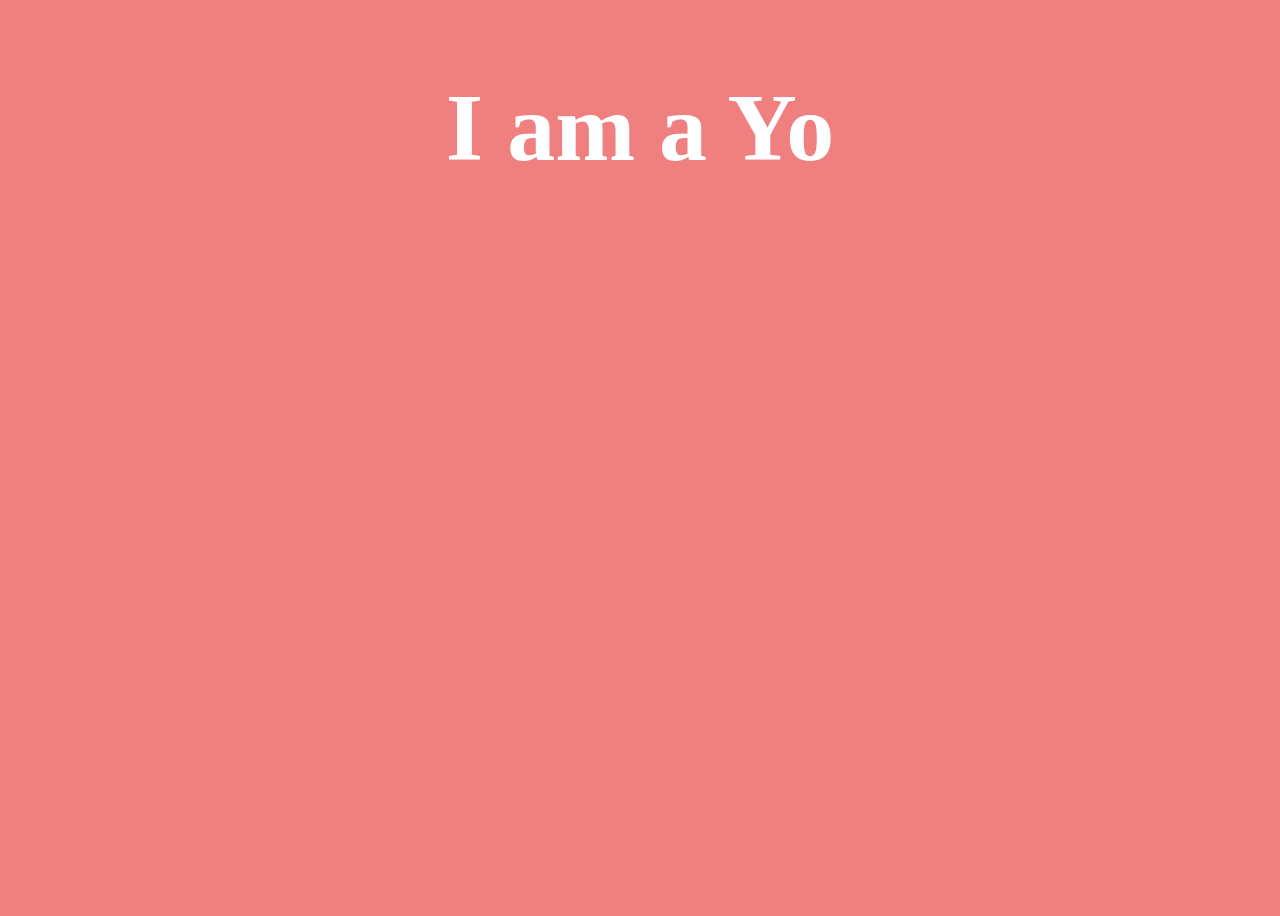
<file: auto-text-animation/index.html>
<!DOCTYPE html>
<html lang="en">
<head>
  <meta charset="UTF-8">
  <meta name="viewport" content="width=device-width, initial-scale=1.0">
  <link rel="stylesheet" href="./style.css">
  <title>Auto Text</title>
</head>
<body>

  <script src="./app.js"></script>
</body>
</html>
</file>
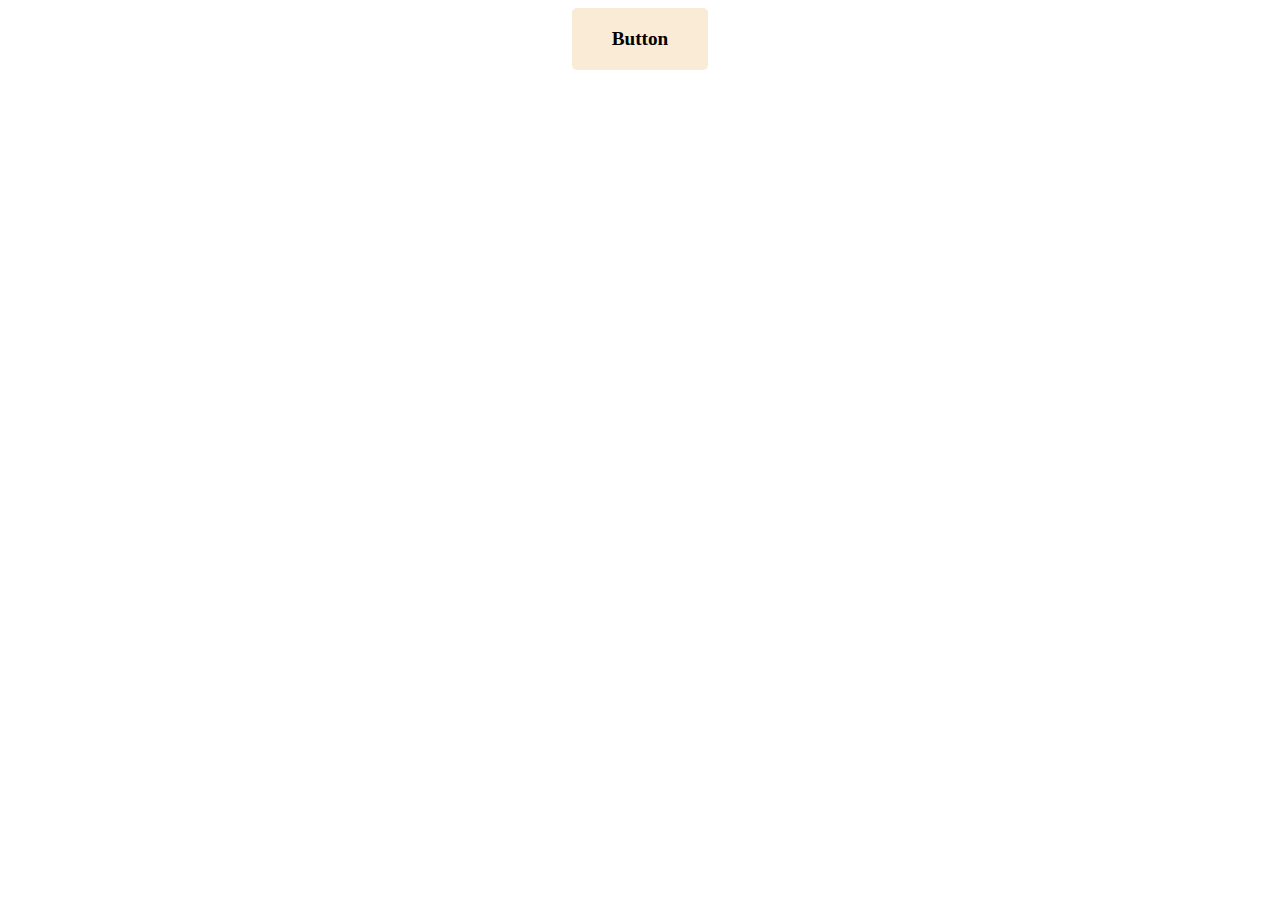
<file: button-ripple-effect/index.html>
<!DOCTYPE html>
<html lang="en">
<head>
  <meta charset="UTF-8">
  <meta name="viewport" content="width=device-width, initial-scale=1.0">
  <link rel="stylesheet" href="./style.css">
  <title></title>
</head>
<body>

  <a class="button"><span class="text">Button</span></a>

  <script src="./app.js"></script>
</body>
</html>
</file>
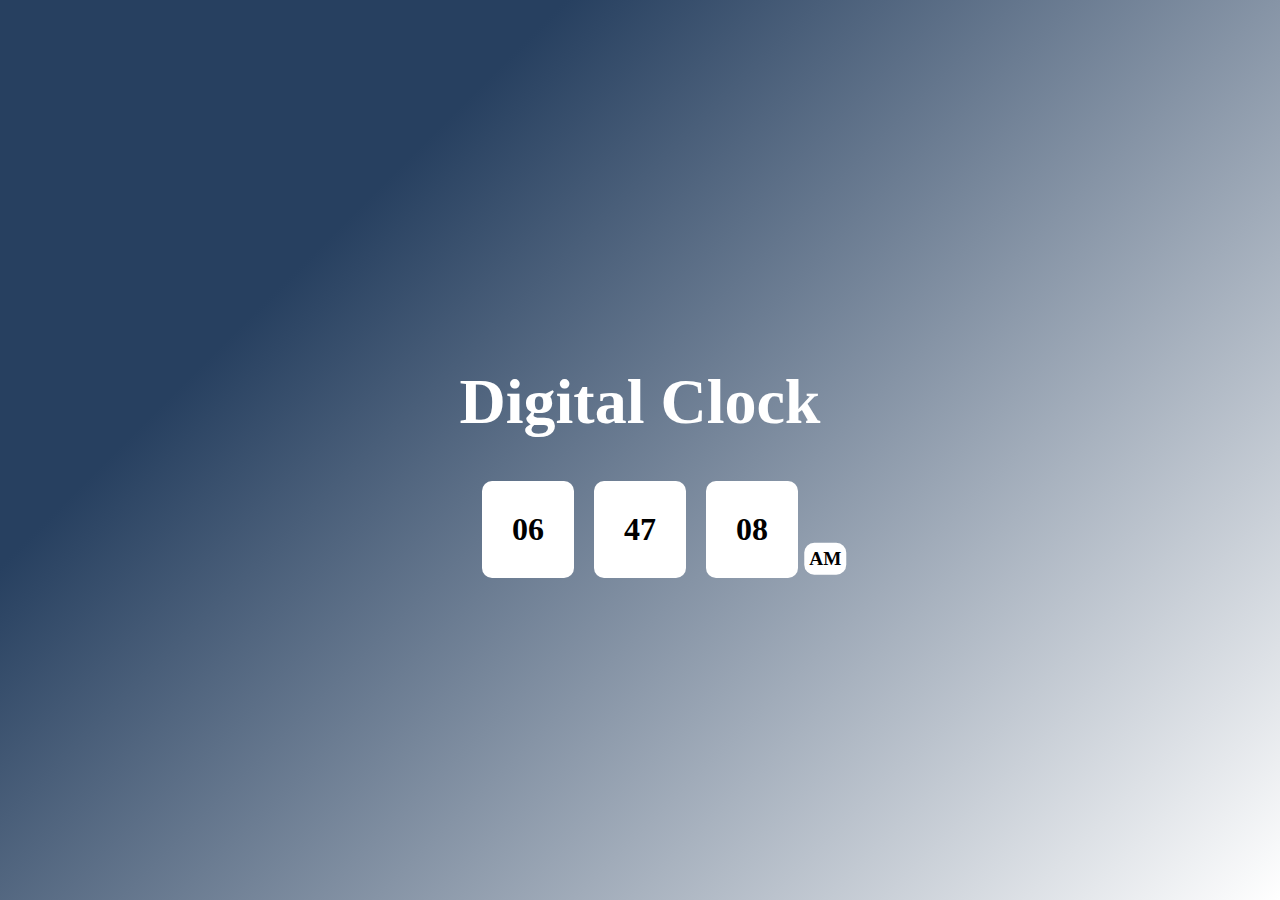
<file: digital-clock/index.html>
<!DOCTYPE html>
<html lang="en">
<head>
  <meta charset="UTF-8">
  <meta name="viewport" content="width=device-width, initial-scale=1.0">
  <link rel="stylesheet" href="./style.css">
  <title></title>
</head>
<body>
  <div class="container">
    <h1>Digital Clock</h1>
    <div class="time-container">
      <span class="hour">08</span>
      <span class="minute">07</span>
      <span class="second">12</span>
      <span class="meridiam">PM</span>
    </div>
  </div>

  <script src="./app.js"></script>
</body>
</html>
</file>
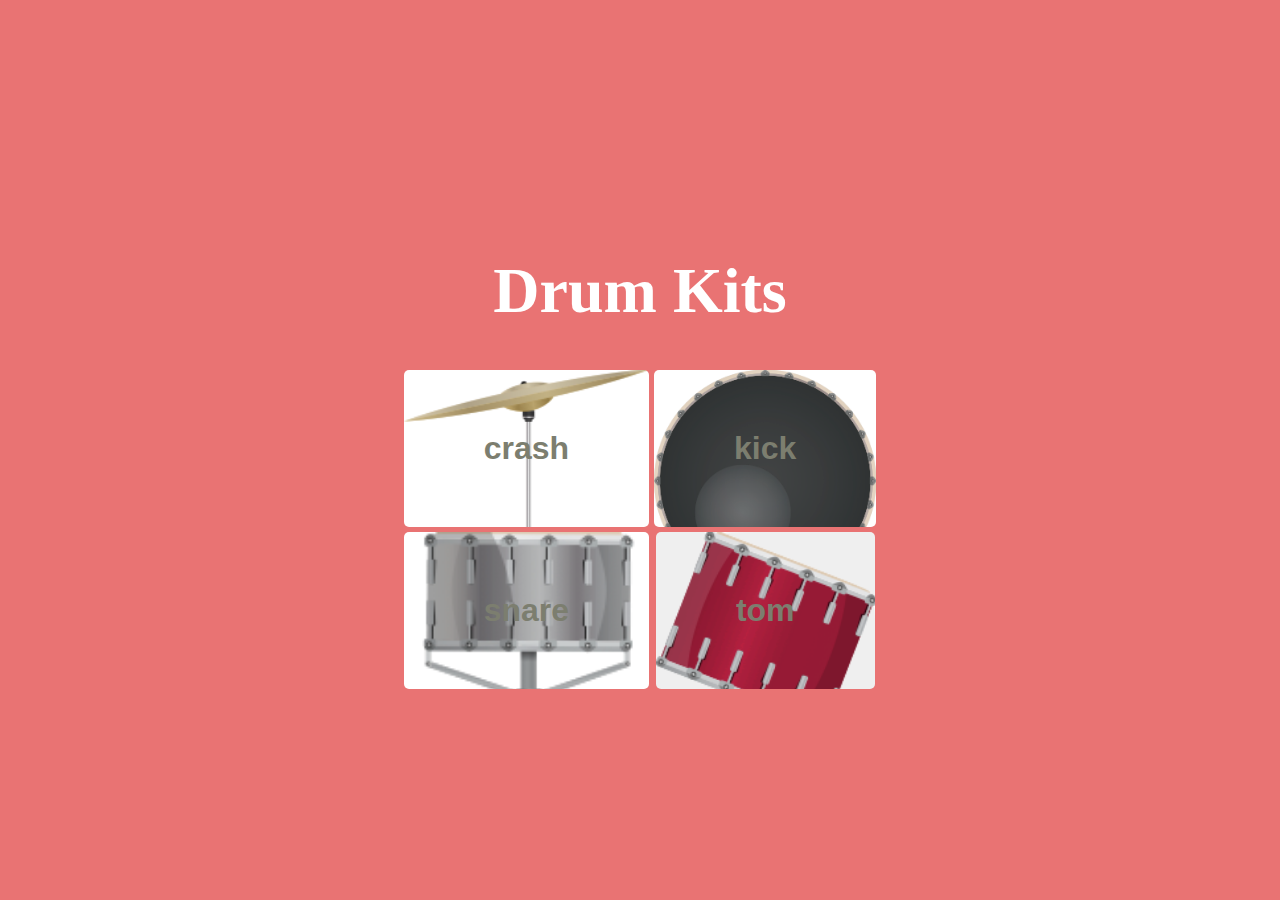
<file: drum-kits/index.html>
<!DOCTYPE html>
<html lang="en">
<head>
  <meta charset="UTF-8">
  <meta name="viewport" content="width=device-width, initial-scale=1.0">
  <link rel="stylesheet" href="./style.css">
  <title></title>
  <link rel="stylesheet" href="https://cdnjs.cloudflare.com/ajax/libs/font-awesome/6.5.2/css/all.min.css" integrity="sha512-SnH5WK+bZxgPHs44uWIX+LLJAJ9/2PkPKZ5QiAj6Ta86w+fsb2TkcmfRyVX3pBnMFcV7oQPJkl9QevSCWr3W6A==" crossorigin="anonymous" referrerpolicy="no-referrer" />
</head>
<body>

  <div class="container">
    <h1>Drum Kits <i class="fas fa-drum"></i></h1>
    <div class="drum-container">
    </div>
  </div>

  <script src="./app.js"></script>
</body>
</html>
</file>
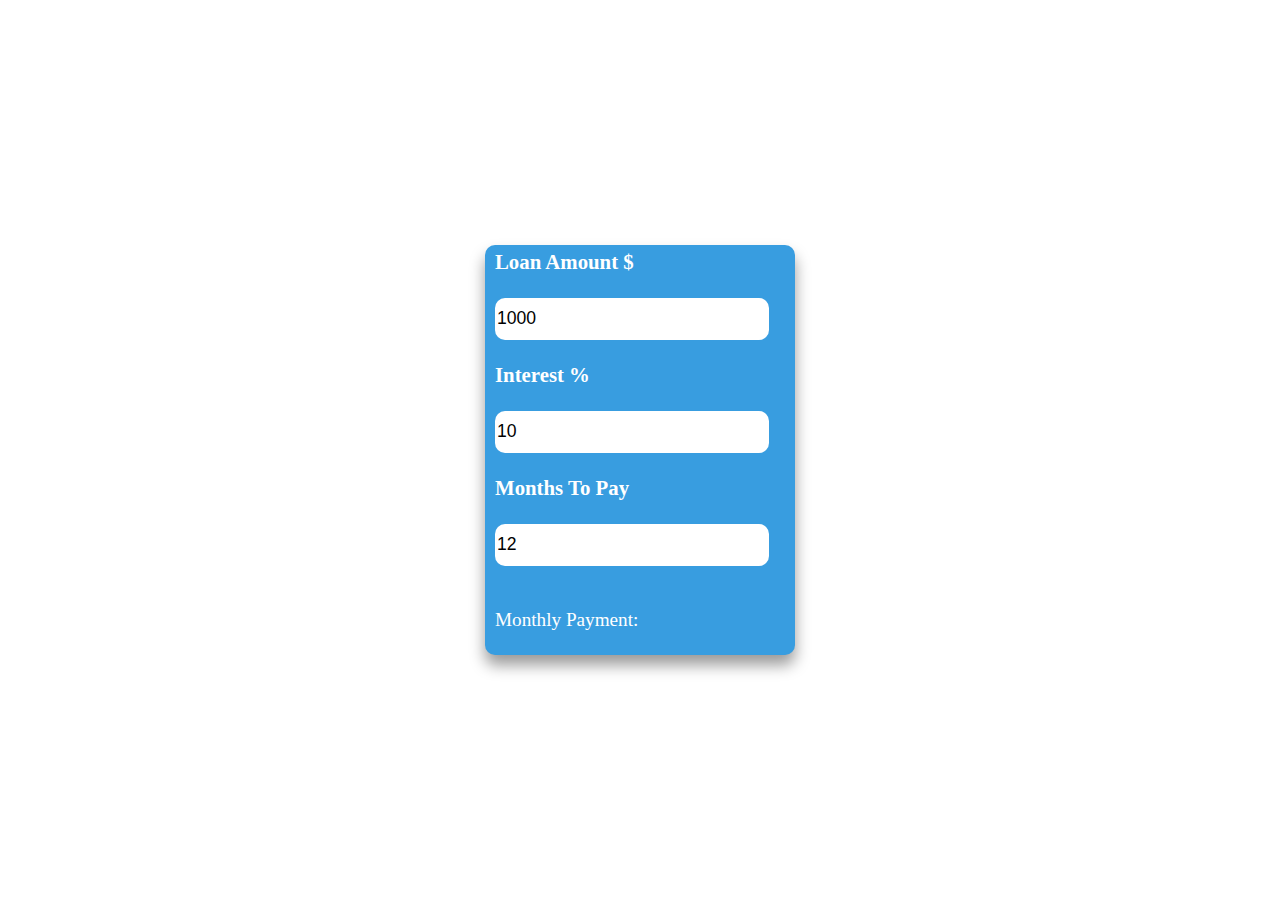
<file: loan-calculator/index.html>
<!DOCTYPE html>
<html lang="en">
<head>
  <meta charset="UTF-8">
  <meta name="viewport" content="width=device-width, initial-scale=1.0">
  <link rel="stylesheet" href="./style.css">
  <title></title>
</head>
<body>
  <div class="container">
    <form class="loan-calculator">
      <label>Loan Amount $</label>
      <input onchange="calculate()" type="number" id="loanAmount" min="10"
       max="100000" value="1000">
      <label>Interest %</label>
      <input onchange="calculate()" type="number" min="1" max="100" id="interest" value="10">
      <label>Months To Pay</label>
      <input onchange="calculate()" type="number" max="48" min="1" id="monthsToPay" value="12">
      <p>Monthly Payment: <span class="monthlyPayment"></span></p>
    </form>
  </div>

  <script src="./app.js"></script>
</body>
</html>
</file>
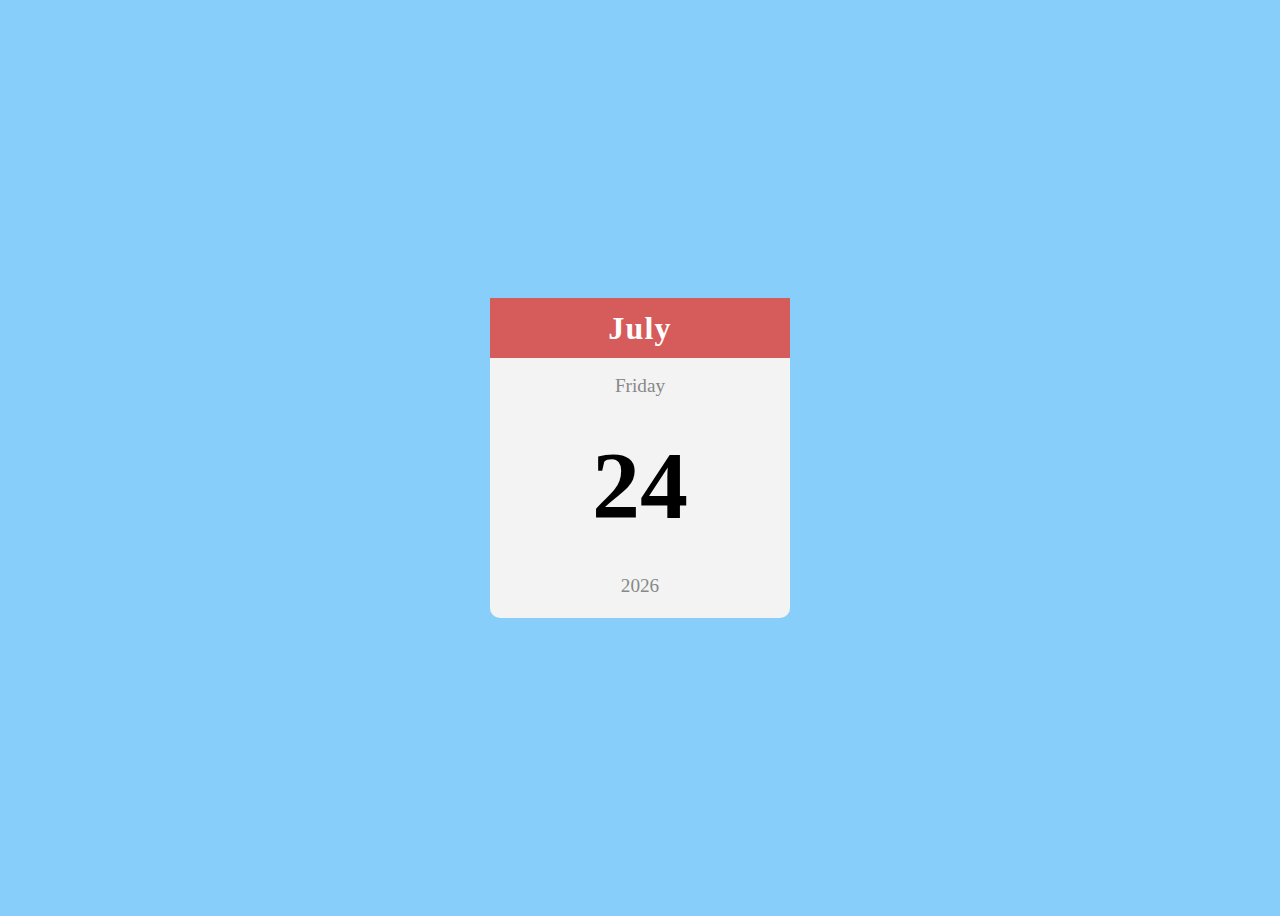
<file: mini-calendar/index.html>
<!DOCTYPE html>
<html lang="en">
<head>
  <meta charset="UTF-8">
  <meta name="viewport" content="width=device-width, initial-scale=1.0">
  <link rel="stylesheet" href="./style.css">
  <title></title>
</head>
<body>

  <div class="container">
    <div class="month-container">
      <span>December</span>
    </div>
    <div class="date-body">
    </div>
  </div>

  <script src="./app.js"></script>
</body>
</html>
</file>
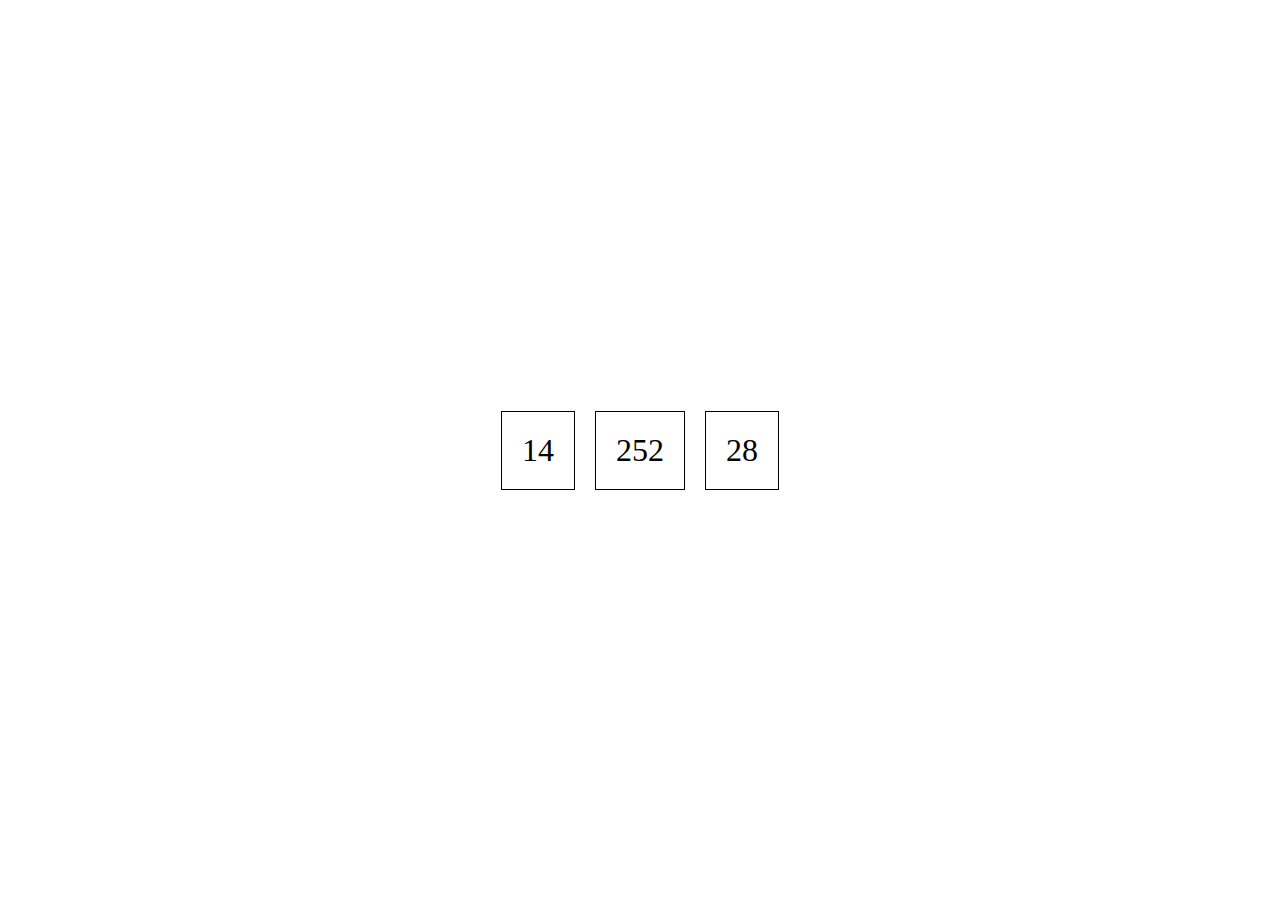
<file: profile-statistics/index.html>
<!DOCTYPE html>
<html lang="en">
<head>
  <meta charset="UTF-8">
  <meta name="viewport" content="width=device-width, initial-scale=1.0">
  <link rel="stylesheet" href="./style.css">
  <title></title>
</head>
<body>

  <div class="container">
    <span class="counter" data-ceil="15">15</span>
    <span class="counter" data-ceil="260">260</span>
    <span class="counter" data-ceil="27">27</span>
  </div>

  <script src="./app.js"></script>
</body>
</html>
</file>
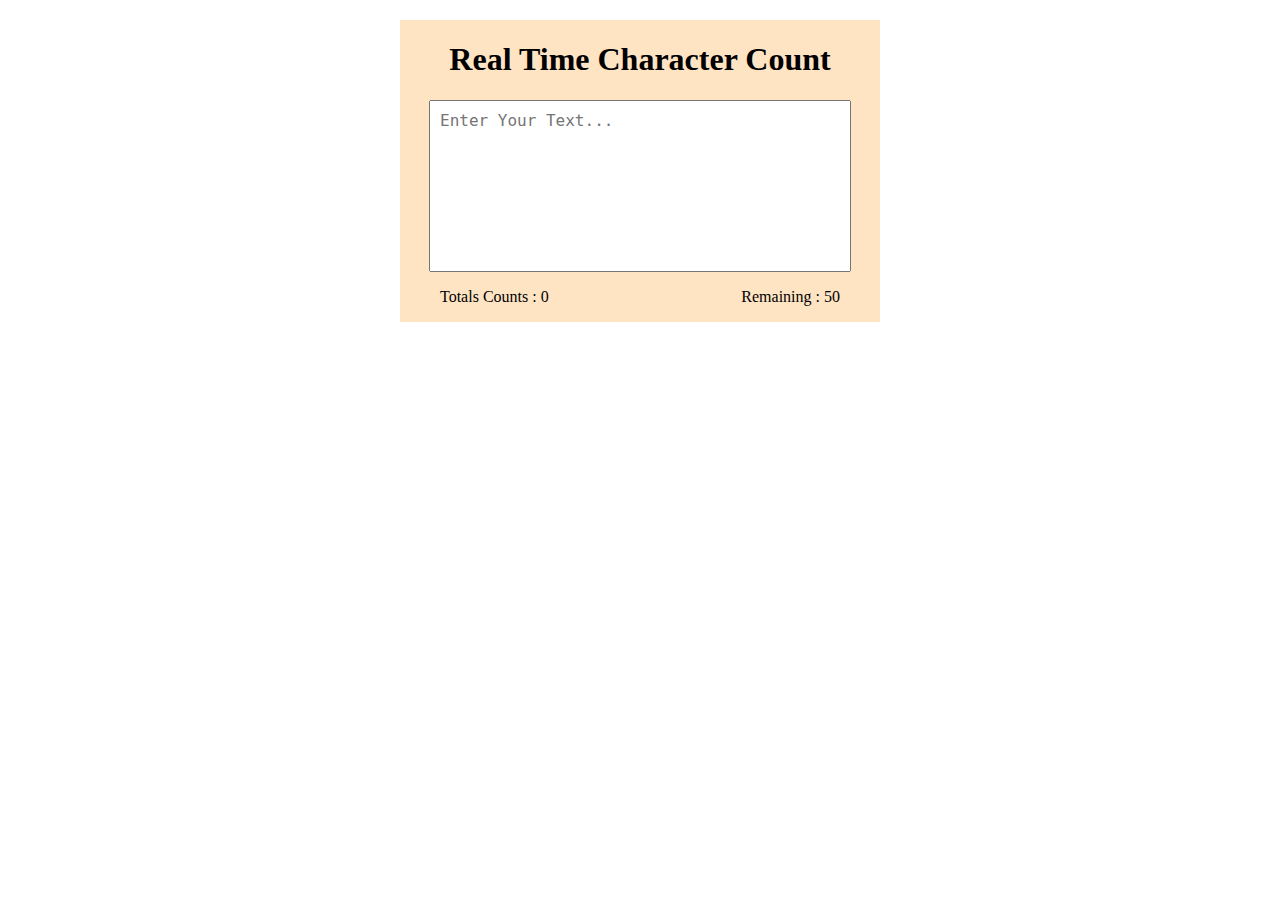
<file: realtime-character-count/index.html>
<!DOCTYPE html>
<html lang="en">
<head>
  <meta charset="UTF-8">
  <meta name="viewport" content="width=device-width, initial-scale=1.0">
  <link rel="stylesheet" href="./style.css">
  <title></title>
</head>
<body>
  <div class="container">
    <h1>Real Time Character Count</h1>
    <textarea maxlength="50" placeholder="Enter Your Text..."></textarea>
    <div class="count-container">
      <p>Totals Counts : <span class="count">0</span></p>
      <p>Remaining : <span class="remaining"></span></p>
    </div>
  </div>
  <script src="./app.js"></script>
</body>
</html>
</file>
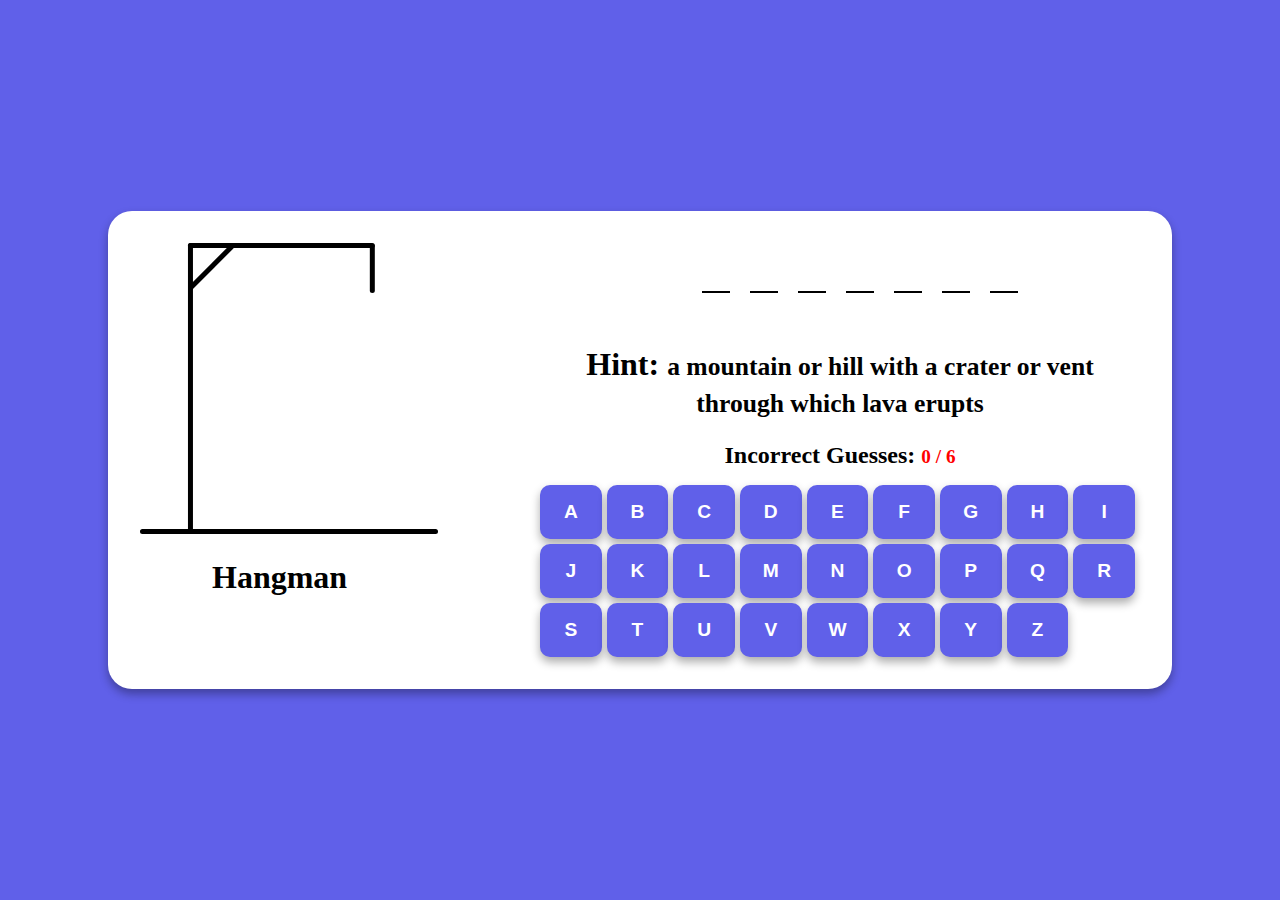
<file: game/hangman/index.html>
<!DOCTYPE html>
<html lang="en">
  <head>
    <meta charset="UTF-8" />
    <meta name="viewport" content="width=device-width, initial-scale=1.0" />
    <link rel="stylesheet" href="./style.css" />
    <title></title>
  </head>
  <body>
    <main>
      <div class="container">
        <div class="hangman">
          <div class="img__holder">
            <img src="./images/hangman-0.svg" alt="" />
          </div>
          <h1>Hangman</h1>
        </div>
        <div>
          <ul class="word-display"></ul>
          <h1 class="hint-text">
            Hint:
            <b>a large natural elevation of the earth's surface</b>
          </h1>
          <h1 class="incorrect-guess">
            Incorrect Guesses:
            <b>0 / 6</b>
          </h1>
          <div class="keyboard"></div>
        </div>
      </div>
    </main>

    <script src="./js/app.js" type="module"></script>
  </body>
</html>
</file>
<file: auto-text-animation/style.css>
body{
  background: lightcoral;
  display: flex;
  justify-content: center;
  min-height: 100vh;
}

h1{
  color: white;
  font-size: 6rem;
}

span{
  padding-inline: 10px;
}
</file>
<file: button-ripple-effect/style.css>
body{
  display: flex;
  justify-content: center;
  min-height: 100vh;
}

.button{
  width: max-content;
  height: max-content;
  padding: 20px 40px;
  font-size: 1.2rem;
  font-weight: bold;
  border: none;
  border-radius: 5px;
  background-color: antiquewhite;
  overflow: hidden;
  position: relative;
}

.button .text{
  position: relative;
  z-index: 2;
}

.button::before{
  content: '';
  position: absolute;
  left: var(--posX);
  top: var(--posY);
  background-color: orange;
  height: 0;
  width: 0;
  transform: translate(-50%, -50%);
  transition: width 0.5s, height 0.5s;
  border-radius: 40px;
}

.button:hover::before{
  width: 300px;
  height: 300px;
}
</file>
<file: digital-clock/style.css>
body{
  margin: 0;
  padding: 0;
  box-sizing: border-box;
  background-color: #ffffff;
  background-image: linear-gradient(315deg, #ffffff 0%, #274060 74%);
  display: flex;
  min-height: 100vh;
  background-repeat: no-repeat;
  background-size: cover;
  background-position: center;
  align-items: center;
  justify-content: center;
}

.container{
  max-width: 400px;
  width: 100%;
  display: flex;
  flex-direction: column;
  align-items: center;
}

.container h1{
  color: white;
  font-size: 4rem;
}

.time-container{
  display: flex;
  align-items: center;
  gap: 20px;
  position: relative;
}

.time-container span:not(span:nth-child(4)){
  background-color: white;
  padding: 30px;
  font-size: 2rem;
  border-radius: 10px;
  font-weight: bold;
}

.time-container span:nth-child(4){
  background-color: white;
  padding: 5px;
  font-size: 1.2rem;
  border-radius: 10px;
  font-weight: bold;
  position: absolute;
  bottom: 0;
  right: 0;
  transform: translate(115%, -10%);
}
</file>
<file: drum-kits/style.css>
body{
  margin: 0;
  padding: 0;
  box-sizing: border-box;
  display: flex;
  align-items: center;
  justify-content: center;
  min-height: 100vh;
  background: #e97373;
}

.container{
  max-width: 400px;
  width: 100%;
  display: flex;
  flex-direction: column;
  align-items: center;
  justify-content: center;
}

.container h1{
  font-size: 4rem;
  color: white;
}

.container .drum-container{
  display: grid;
  place-items: center;
  grid-template-columns: repeat(2,1fr);
  gap: 5px;
}

.drum-container button{
  padding: 60px 80px;
  border-radius: 5px;
  border: none;
  font-size: 2rem;
  color: rgb(124, 126, 111);
  font-weight: bold;
  background-image: url(./images/tom.png);
  background-repeat: no-repeat;
  background-size: cover;
  transition: scale 0.5s;
}

button:hover{
  scale: 1.1;

}
</file>
<file: loan-calculator/style.css>
body{
  margin: 0;
  padding: 0;
  box-sizing: border-box;
  display: flex;
  align-items: center;
  justify-content: center;
  min-height: 100vh;
}

.container{
  border-radius: 10px;
  box-shadow: 0px 10px 15px rgba(0,0,0,0.4);
  padding: 5px;
  background: #389de0;
  display: flex;
  flex-direction: column;
  align-items: flex-start;
  justify-content: space-between;
  max-width: 300px;
  width: 100%;
  height: 400px;
}

.loan-calculator{
  display: flex;
  flex-direction: column;
  align-items: flex-start;
  justify-content: space-between;
  max-width: 300px;
  width: 100%;
  height: 400px;
}

.loan-calculator input{
  width: 90%;
  height: 40px;
  margin: 5px;
  outline: none;
  border: none;
  border-radius: 10px;
  font-size: 1.1rem;
}

.loan-calculator label{
  color: white;
  font-size: 1.3rem;
  font-weight: bold;
  margin-left: 5px;
}

p{
  color: white;
  font-size: 1.2rem;
  margin-inline: 5px;
}

span{
  color: white;
  font-size: 1.2rem;
  font-weight: bold;
}
</file>
<file: mini-calendar/style.css>
body{
  background: lightskyblue;
  display: flex;
  align-items: center;
  justify-content: center;
  min-height: 100vh;
}

.container{
  max-width: 300px;
  height: 320px;
  width: 100%;
  background-color: rgb(243, 243, 243);
  border-radius: 10px;
}
.month-container{
  background-color: rgb(214, 91, 91);
  color: white;
  height: 60px;
  width: 100%;
  display: flex;
  align-items: center;
  justify-content: center;
}

.month-container span{
  font-size: 2rem;
  font-weight: bold;
  letter-spacing: 1.2px;
}

.date-body{
  display: flex;
  align-items: center;
  justify-content: space-around;
  flex-direction: column;
  height: 80%;
}

.date-body > span:nth-child(2){
  font-size: 6rem;
  font-weight: bold;
}

.date-body > span:not(:nth-child(2)){
  color: rgb(136, 136, 136);
  font-size: 1.2rem;
}
</file>
<file: profile-statistics/style.css>
body{
  margin: 0;
  padding: 0;
  box-sizing: border-box;
  display: flex;
  align-items: center;
  justify-content: center;
  min-height: 100vh;
}

.container{
  display: flex;
  align-items: center;
  justify-content: center;
  max-width: 4000px;
  width: 100%;
  height: 200px;
}

.counter{
  border: 1px solid;
  padding: 20px;
  font-size: 2rem;
  margin-inline: 10px;
}
</file>
<file: realtime-character-count/style.css>
body{
  margin: 0;
  padding: 0;
  box-sizing: border-box;
  display: flex;
  justify-content: center;
}

.container{
  background-color: bisque;
  padding-inline: 40px;
  max-width: 400px;
  width: 100%;
  overflow: hidden;
  display: flex;
  flex-direction: column;
  align-items: center;
  margin-block: 20px;
}

textarea{
  resize: none;
  width: 100%;
  height: 150px;
  outline: none;
  padding: 10px;
  font-size: 16px;
}

.count-container{
  display: flex;
  align-items: center;
  justify-content: space-between;
  width: 100%;
}
</file>
<file: game/hangman/style.css>
body {
  margin: 0;
  padding: 0;
  box-sizing: border-box;
  background-color: rgb(96, 96, 233);
  color: black;
  display: flex;
  align-items: center;
  justify-content: center;
  min-height: 100vh;
  position: relative;
}
.container {
  max-width: 1000px;
  width: 100%;
  padding: 2rem;
  background-color: white;
  display: grid;
  grid-template-columns: 400px 1fr;
  border-radius: 1.5rem;
  box-shadow: 0 5px 10px rgba(0, 0, 0, 0.329);
}
.hangman > h1 {
  margin-inline-start: 4.5rem;
}

.word-display {
  display: flex;
  gap: 20px;
  list-style: none;
  align-items: center;
  justify-content: center;
}

.word-display :is(.letter) {
  width: 28px;
  border-bottom: 2px solid black;
  font-size: 2rem;
  margin-block: 2rem;
}

.word-display .letter.guessed__letter {
  font-size: 2rem;
  margin: -20px 0px 0px;
  border-bottom: none;
  text-align: center;
  text-transform: uppercase;
}

.hint-text {
  font-size: 2rem;
  font-weight: bold;
  text-align: center;
}

.hint-text b {
  text-wrap: balance;
  font-size: 1.6rem;
}

.incorrect-guess {
  font-size: 1.5rem;
  text-align: center;
  user-select: none;
}

.incorrect-guess b {
  color: red;
  font-size: 1.2rem;
}

.keyboard {
  display: flex;
  gap: 5px;
  flex-wrap: wrap;
}

.keyboard button {
  border: none;
  border-radius: 10px;
  background-color: rgb(96, 96, 233);
  color: white;
  box-shadow: 0 5px 10px rgba(0, 0, 0, 0.329);
  font-weight: bold;
  font-size: clamp(1rem, 26vw, 1.2rem);
  padding: 1rem;
  width: calc(100% / 9 - 5px);
  transition: 250ms ease-in-out;
  cursor: pointer;
  text-transform: uppercase;
}

.keyboard button:hover {
  opacity: 0.7;
}

.keyboard button[disabled] {
  opacity: 0.7;
}
@media (max-width: 60rem) {
  .hangman {
    justify-self: center;
  }
  .container {
    max-width: 600px;
    grid-template-columns: 1fr;
  }
}
</file>
